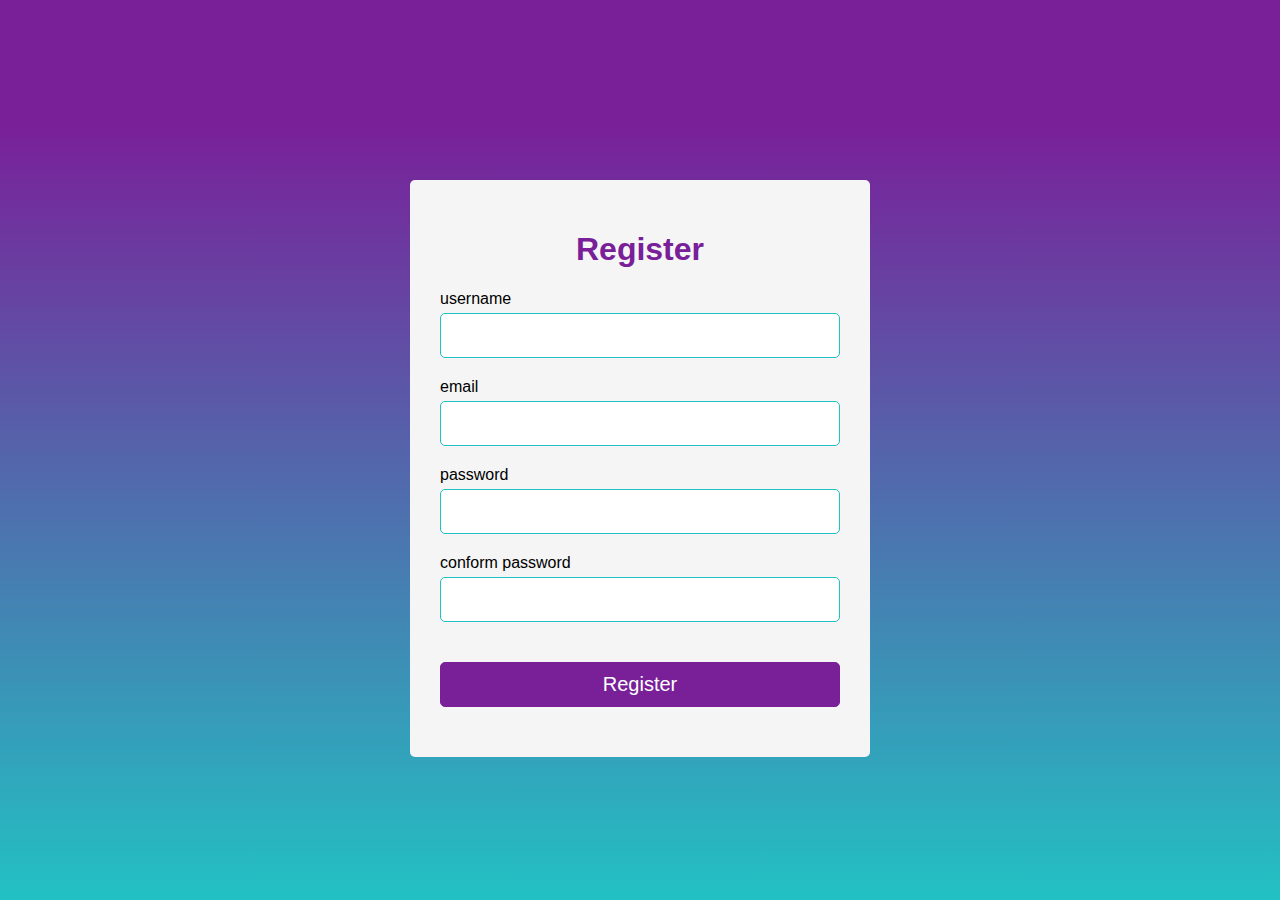
<file: form validation/index.html>
<!DOCTYPE html>
<html lang="en">

<head>
    <meta charset="UTF-8">
    <meta name="viewport" content="width=device-width, initial-scale=1.0">
    <link rel="stylesheet" href="style1.css">
    <title>form validation</title>
    <script src="form.js" defer></script>
</head>

<body>
    <div class="container">
        <form action="" id="form">
            <h1>Register</h1>
            <div class="input-group">
                <label for="username"> username</label>
                <input type="text" id="username" name="username">
                <div class="error"></div>
            </div>
            <div class="input-group">
                <label for="email"> email</label>
                <input type="text" id="email" name="email">
                <div class="error"></div>
            </div>
            <div class="input-group">
                <label for="password"> password</label>
                <input type="text" id="username" name="password">
                <div class="error"></div>
            </div>
            <div class="input-group">
                <label for="username"> conform password</label>
                <input type="text" id="conform password" name="conform password">
                <div class="error"></div>
            </div>
            <button type="submit"> Register</button>
        </form>

    </div>

</body>

</html>
</file>
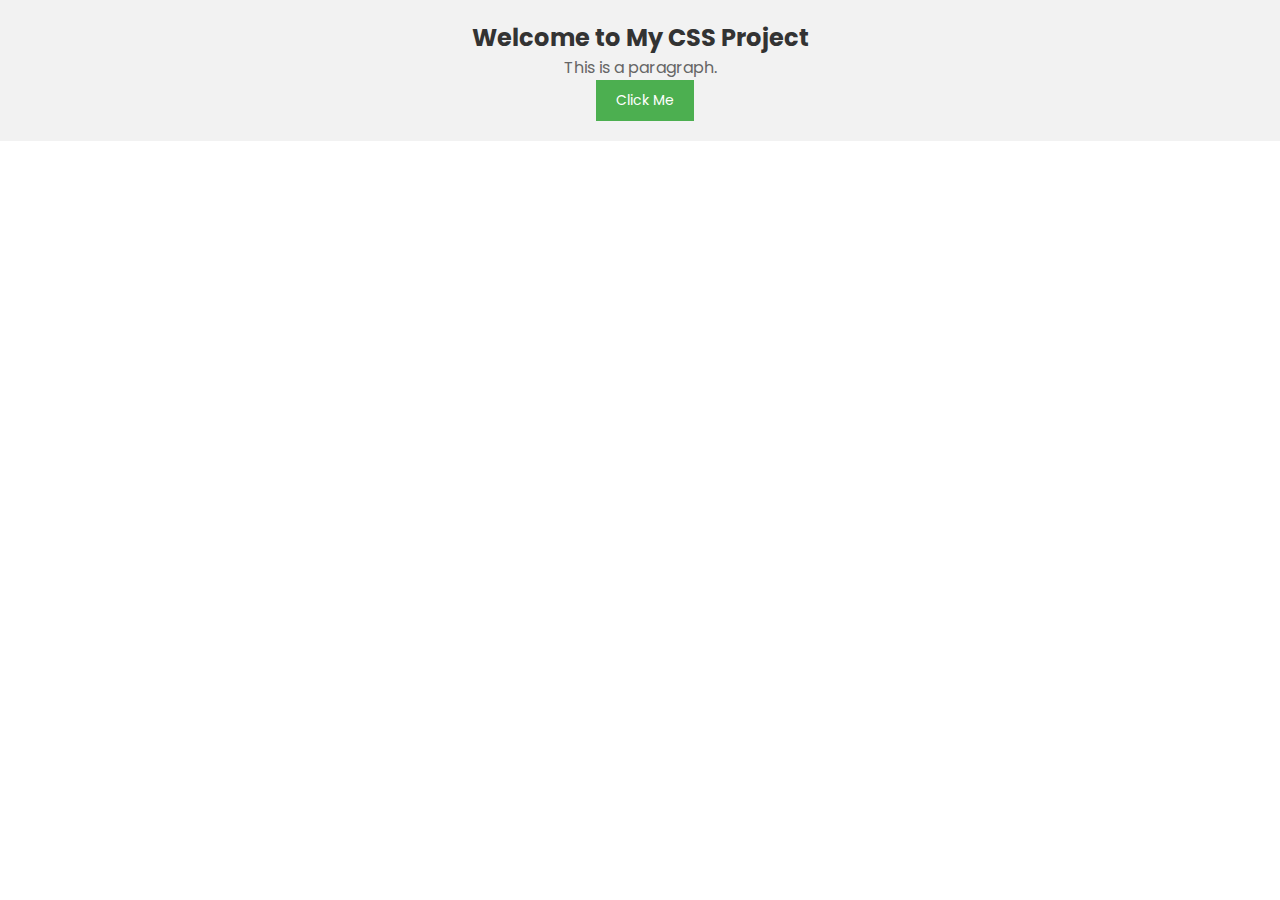
<file: project.html>
<!DOCTYPE html>
<html>

<head>
    <link rel="stylesheet" type="text/css" href="style.css">
</head>
<style>
    .container {
        text-align: center;
        background-color: #f2f2f2;
        padding: 20px;
    }

    h1 {
        color: #333;
        font-size: 24px;
    }

    p {
        color: #666;
        font-size: 16px;
    }

    .btn {
        background-color: #4CAF50;
        color: white;
        padding: 10px 20px;
        border: none;
        cursor: pointer;
        font-size: 14px;
    }

    .btn:hover {
        background-color: #45a049;
    }
</style>

<body>
    <div class="container">
        <h1>Welcome to My CSS Project</h1>
        <p>This is a paragraph.</p>
        <button class="btn">Click Me</button>
    </div>
</body>

</html>
</file>
<file: form validation/style1.css>
body {
    background: rgb(34, 193, 195);
    background: linear-gradient(0deg, rgba(34, 193, 195, 1) 0%, rgba(121, 32, 153, 1) 86%);
    background-attachment: fixed;
    margin: 0;
    font-family: 'Poppins', sans-serif;
}

#form {
    width: 400px;
    margin: 20vh auto 0 auto;
    background-color: whitesmoke;
    border-radius: 5px;
    padding: 30px;
}

h1 {
    text-align: center;
    color: #792099;
}

#form button {
    background-color: #792099;
    color: white;
    border: 1px solid #792099;
    border-radius: 5px;
    padding: 10px;
    margin: 20px 0px;
    cursor: pointer;
    font-size: 20px;
    width: 100%;
}

.input-group {
    display: flex;
    flex-direction: column;
    margin-bottom: 15px;
}

.input-group input {
    border-radius: 5px;
    font-size: 20px;
    margin-top: 5px;
    padding: 10px;
    border: 1px solid rgb(34, 193, 195);
}

.input-group input:focus {
    outline: 0;
}

.input-group .error {
    color: rgb(242, 18, 18);
    font-size: 16px;
    margin-top: 5px;
}

.input-group.success input {
    border-color: #0cc477;
}

.input-group.error input {
    border-color: rgb(206, 67, 67);
}
</file>
<file: style.css>
@import url('https://fonts.googleapis.com/css2?family=Poppins:wght@300&display=swap');

* {
    margin: 0;
    padding: 0;
    box-sizing: border-box;
    font-family: 'Poppins', sans-serif;
}

button {
    margin-left: 10px;
}

#navbar {
    position: sticky;
    top: 0;
    left: 0;
    z-index: 100;
    padding: .2rem 2rem;
    box-shadow: 1px 1px rgb(155, 152, 152);
    background-color: rgb(194, 190, 190);
}

.navbar .navbar-brand {
    font-size: 25px;
    font-weight: 800;
    color: aquamarine !important;
}

#navbarSupportedContent {
    color: white;
    border-bottom: 2px solid transparent;
}

#navbarSupportedContent a:hover {

    border-bottom: 2px solid white;
}

#navbarSupportedContent button {
    border-radius: 15px;
}

section {
    width: 100;
    min-height: 100vh;
    display: flex;
    justify-content: center;
    align-items: center;
}

#home {
    background: url("https://img.rawpixel.com/s3fs-private/rawpixel_images/website_content/v1016-c-08_1-ksh6mza3.jpg?w=800&dpr=1&fit=default&crop=default&q=65&vib=3&con=3&usm=15&bg=F4F4F3&ixlib=js-2.2.1&s=f584d8501c27c5f649bc2cfce50705c0");
    background-size: cover;
    background-position: center;
    flex-direction: column;
}

#home h1 {
    font-size: 100px;
    color: azure;
    letter-spacing: 3px;
    font-family: Verdana, Geneva, Tahoma, sans-serif;
    text-shadow: 0px 1px 0px white,
        0px 2px 0px white,
        0px 3px 0px white,
        0px 4px 0px white,
        0px 5px 0px white,
        0px 6px 0px white,
        0px 7px 0px white;
    text-align: center;
}

#home p {
    font-size: 18px;
    color: azure;

}

#home .input-group {
    width: 40%;
    height: 45px;
    box-shadow: 2px 4px 5px green;
}

#about {
    background: linear-gradient(pink, white);
}

#about h1 {
    font-weight: 800;
    font-size: 50px;
}

#product {
    background-color: gray;

}

#product h1 {
    font-size: 50px;
    letter-spacing: 2px;
    font-weight: 700;

}

#product img {
    width: 200px;
    height: 200px;
}

.card {
    /* width: 250px;
    height: 300px; */
    background: grey;
}

.card:hover {
    box-shadow: inset 5px 5px 20px red,
        inset 5px 5px 20px rgb(210, 202, 202);
}

#contact img {
    height: 100%;
}

.box {
    width: 80% !important;
    background-color: aquamarine;
    margin-top: 10px;
}

form {
    display: flex;
    flex-direction: column;

}

#contact input {
    margin: 10px 0px;
}

#contact textarea {
    margin: 10px 0px;
}
</file>
